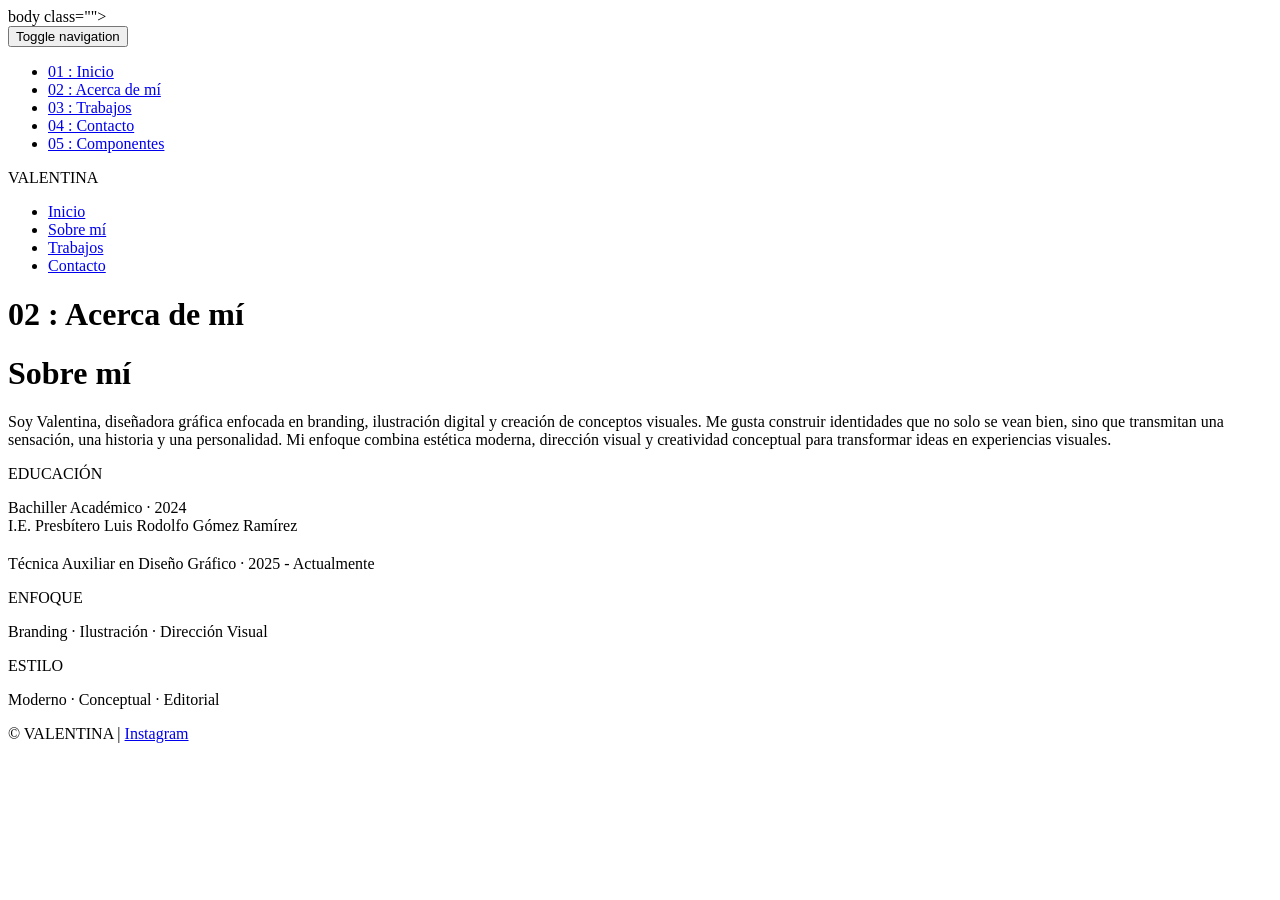
<file: about.html>
<!DOCTYPE html>
<html lang="es">

body class="">
<div id="site-border-left"></div>
<div id="site-border-right"></div>
<div id="site-border-top"></div>
<div id="site-border-bottom"></div>
 <!-- Add your content of header -->
<header>
  <nav class="navbar  navbar-fixed-top navbar-default">
    <div class="container">
        <button type="button" class="navbar-toggle collapsed" data-toggle="collapse" data-target="#navbar-collapse" aria-expanded="false">
          <span class="sr-only">Toggle navigation</span>
          <span class="icon-bar"></span>
          <span class="icon-bar"></span>
          <span class="icon-bar"></span>
        </button>
 
      <div class="collapse navbar-collapse" id="navbar-collapse">
        <ul class="nav navbar-nav ">
          <li><a href="./index.html" title="">01 : Inicio</a></li>
          <li><a href="./about.html" title="">02 : Acerca de mí</a></li>
          <li><a href="./works.html" title="">03 : Trabajos</a></li>
          <li><a href="./contact.html" title="">04 : Contacto</a></li>
          <li><a href="./components.html" title="">05 : Componentes</a></li>
        </ul>
 
 
      </div> 
    </div>
  </nav>
</header>
<nav class="custom-navbar">
 
  <div class="nav-logo">
    VALENTINA
  </div>
 
  <ul class="nav-links">
 
    <li>
      <a href="./index.html">
        Inicio
      </a>
    </li>
 
    <li>
      <a href="./about.html">
        Sobre mí
      </a>
    </li>
 
    <li>
      <a href="./works.html">
        Trabajos
      </a>
    </li>
 
    <li>
      <a href="./contact.html">
        Contacto
      </a>
    </li>
 
 
  </nav>

<div class="section-container">
    <div class="container">
      <div class="row">
        <div class="col-xs-12">
          <div class="section-container-spacer text-center">
            <h1 class="h2">02 : Acerca de mí</h1>
          </div>
          
          <div class="row">
            <div class="col-md-10 col-md-offset-1">
              <h1 class="about-title">Sobre mí</h1>

              <p class="about-text">
                Soy Valentina, diseñadora gráfica enfocada en branding,
                ilustración digital y creación de conceptos visuales.

                Me gusta construir identidades que no solo se vean bien,
                sino que transmitan una sensación, una historia y una personalidad.

                Mi enfoque combina estética moderna, dirección visual
                y creatividad conceptual para transformar ideas en experiencias visuales.
              </p>

              <div class="about-info">
                <div>
                  <span>EDUCACIÓN</span>
                  <p>
                    Bachiller Académico · 2024<br>
                    I.E. Presbítero Luis Rodolfo Gómez Ramírez
                  </p>
                  <p style="margin-top:20px;">
                    Técnica Auxiliar en Diseño Gráfico · 2025 - Actualmente
                  </p>
                </div>

                <div>
                  <span>ENFOQUE</span>
                  <p>Branding · Ilustración · Dirección Visual</p>
                </div>

                <div>
                  <span>ESTILO</span>
                  <p>Moderno · Conceptual · Editorial</p>
                </div>
              </div>
            </div>
          </div>
          
          
       </div>
      </div>
    </div>
  </div>


<footer class="footer-container text-center">
  <div class="container">
    <div class="row">
      <div class="col-xs-12">
        <p>© VALENTINA | <a href="https://www.instagram.com/tina_zapata13/" title="Follow me on Instagram" target="_blank">Instagram</a></p>
      </div>
    </div>
  </div>
</footer>

<script>
style>

@import url('https://fonts.googleapis.com/css2?family=Space+Grotesk:wght@300;400;500;700&display=swap');

*{
  margin:0;
  padding:0;
  box-sizing:border-box;
}

body{
  background:#F5E6D3;
  color:#1B263B;
  font-family:'Space Grotesk', sans-serif;
}

/* =========================
   HERO SECTION
========================= */

.hero-title{
  font-size:clamp(60px, 10vw, 110px);
  font-weight:800;
  letter-spacing:-4px;
  margin-bottom:20px;
  color:#1B263B;
  line-height:0.9;
}

.hero-description{
  font-size:20px;
  max-width:650px;
  line-height:1.7;
  color:#1B263B;
  margin-bottom:35px;
  opacity:0.85;
}

/* =========================
   BOTONES
========================= */

.hero-buttons{
  display:flex;
  gap:20px;
  flex-wrap:wrap;
}

.btn-main{
  background:#FF6B6B;
  color:#F5E6D3;
  padding:14px 30px;
  border-radius:40px;
  text-decoration:none;
  font-weight:600;
  transition:0.3s ease;
}

.btn-main:hover{
  transform:translateY(-4px);
  background:#1B263B;
  box-shadow:0 10px 25px rgba(255, 107, 107, 0.2);
}

.btn-secondary{
  border:2px solid #A78BFA;
  color:#A78BFA;
  padding:14px 30px;
  border-radius:40px;
  text-decoration:none;
  font-weight:600;
  transition:0.3s ease;
}

.btn-secondary:hover{
  background:#A78BFA;
  color:#F5E6D3;
}

/* =========================
   ABOUT SECTION
========================= */

.about-hero{
  min-height:100vh;
  display:flex;
  justify-content:space-between;
  align-items:center;
  padding:120px;
  gap:80px;
  position:relative;
  overflow:hidden;
}

.about-left{
  flex:1;
}

.about-right{
  flex:1;
}

.about-tag{
  font-size:14px;
  letter-spacing:4px;
  color:#FF6B6B;
  margin-bottom:30px;
}

.about-title{
  font-size:90px;
  line-height:0.95;
  font-weight:700;
  letter-spacing:-3px;
  color:#1B263B;
  max-width:700px;
}

.about-description{
  font-size:20px;
  line-height:1.9;
  color:#1B263B;
  margin-bottom:50px;
  max-width:600px;
  opacity:0.8;
}

.about-text{
  font-size:20px;
  line-height:1.9;
  color:#1B263B;
  margin-bottom:50px;
  opacity:0.9;
}

.about-info{
  display:flex;
  flex-direction:column;
  gap:25px;
}

.about-info span{
  font-size:12px;
  letter-spacing:3px;
  color:#FF6B6B;
  font-weight:600;
}

.about-info p{
  font-size:18px;
  margin-top:8px;
  color:#1B263B;
}

.about-info div{
  padding-bottom:30px;
}

/* =========================
   EFECTO GLOW
========================= */

.about-hero::before{
  content:'';
  position:absolute;
  width:500px;
  height:500px;
  background:#A78BFA;
  border-radius:50%;
  filter:blur(140px);
  top:-100px;
  right:-100px;
  opacity:0.15;
}

.about-left,
.about-right{
  position:relative;
  z-index:2;
}

/* =========================
   RESPONSIVE
========================= */

@media(max-width:1000px){

  .about-hero{
    flex-direction:column;
    padding:60px 30px;
    gap:60px;
  }

  .about-title{
    font-size:55px;
  }

  .about-description{
    font-size:18px;
  }

</html>
</file>
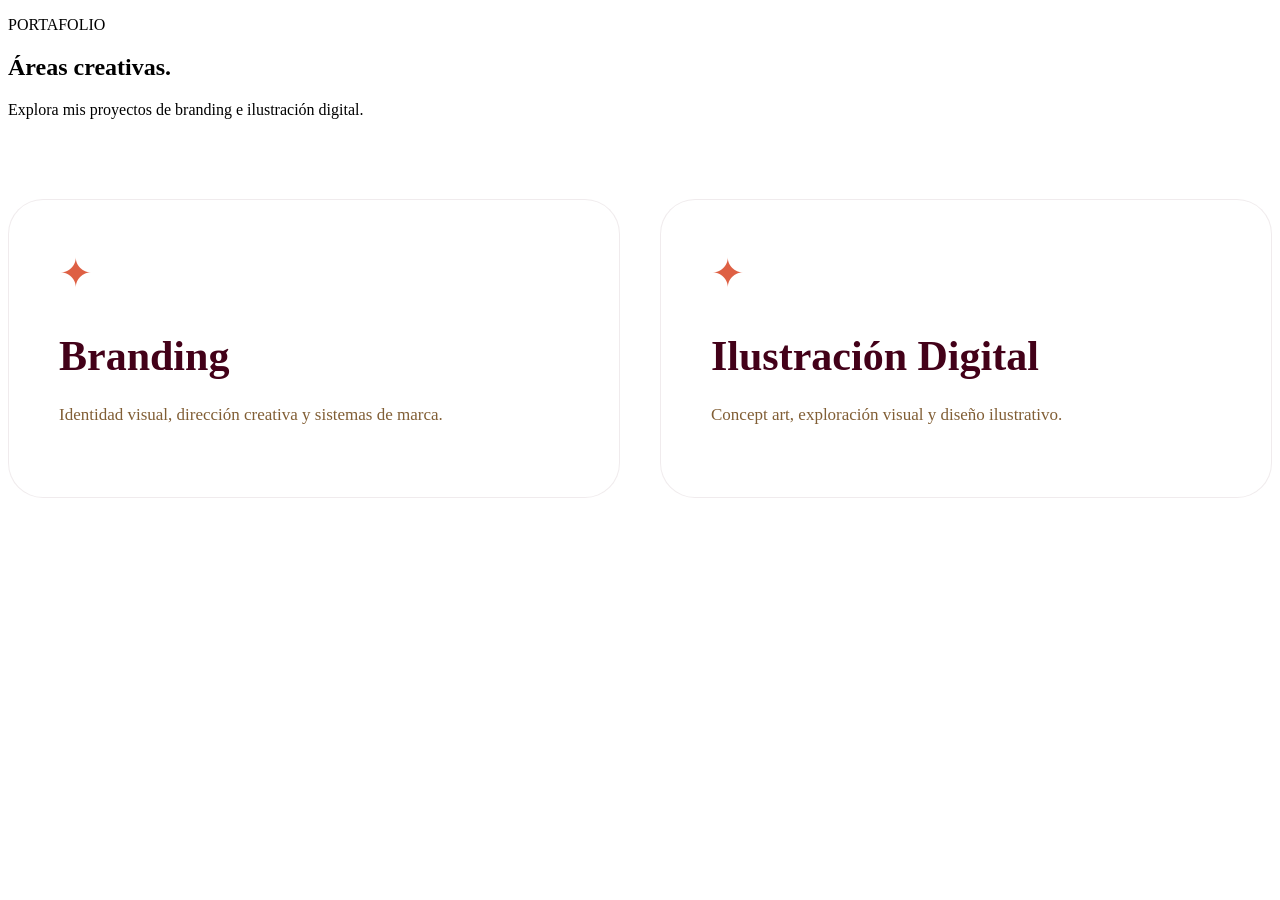
<file: work.html>
<!DOCTYPE html>
<html lang="es">

<head>
  <meta charset="UTF-8">
  <meta content="IE=edge" http-equiv="X-UA-Compatible">
  <meta content="width=device-width,initial-scale=1" name="viewport">
  <meta content="description" name="description">
  <meta name="google" content="notranslate" />
  <meta content="Mashup templates have been developped by Orson.io team" name="author">

  <!-- Disable tap highlight on IE -->
  <meta name="msapplication-tap-highlight" content="no">
  
  <link rel="apple-touch-icon" sizes="180x180" href="./assets/apple-icon-180x180.png">
  <link href="./assets/favicon.ico" rel="icon">

  <title>Página de trabajo</title>  

<link href="./main.3f6952e4.css" rel="stylesheet"></head>

<body><section class="works-section">

  <div class="works-header">

    <p class="works-tag">
      PORTAFOLIO
    </p>

    <h1 class="works-title">
      Áreas
      creativas.
    </h1>

    <p class="works-description">
      Explora mis proyectos de branding
      e ilustración digital.
    </p>

  </div>

  <div class="folders-grid">

    <!-- BRANDING -->

    <a href="./branding.html" class="folder-card">

      <div class="folder-icon">
        ✦
      </div>

      <h2>Branding</h2>

      <p>
        Identidad visual, dirección creativa
        y sistemas de marca.
      </p>

    </a>

    <!-- ILUSTRACIÓN -->

    <a href="./ilustracion.html" class="folder-card">

      <div class="folder-icon">
        ✦
      </div>

      <h2>Ilustración Digital</h2>

      <p>
        Concept art, exploración visual
        y diseño ilustrativo.
      </p>

    </a>

  </div>

</section>
</file>
<file: main.3f6952e4.css>
/* =========================================
   HERO LAYOUT PREMIUM
========================================= */

.hero-layout{
  display:flex;
  align-items:center;
  justify-content:space-between;
  gap:80px;
  min-height:100vh;
}

/* FOTO */

.hero-image-container{
  position:relative;
  width:340px;
  height:340px;
  flex-shrink:0;
}

.hero-image{
  width:100%;
  height:100%;
  object-fit:cover;
  border-radius:50%;
  position:relative;
  z-index:2;
  border:6px solid #FDFBD7;
  box-shadow:0 20px 50px rgba(67,1,25,0.12);
}

.hero-glow{
  position:absolute;
  width:100%;
  height:100%;
  background:#DBD4FE;
  border-radius:50%;
  filter:blur(80px);
  opacity:0.6;
  transform:scale(1.1);
}

/* TEXTO */

.text-content{
  max-width:700px;
}

/* RESPONSIVE */

@media(max-width:1000px){

  .hero-layout{
    flex-direction:column;
    text-align:center;
    justify-content:center;
  }

  .hero-buttons{
    justify-content:center;
  }

  .hero-image-container{
    width:240px;
    height:240px;
  }

}/* =========================================
   FOLDERS
========================================= */

.folders-grid{
  display:grid;
  grid-template-columns:repeat(auto-fit, minmax(350px, 1fr));
  gap:40px;
  margin-top:80px;
}

.folder-card{
  background:rgba(255,255,255,0.4);
  border:1px solid rgba(67,1,25,0.08);
  border-radius:35px;
  padding:50px;
  text-decoration:none;
  transition:0.4s ease;
  backdrop-filter:blur(10px);
}

.folder-card:hover{
  transform:translateY(-10px);
}

.folder-icon{
  font-size:40px;
  color:#DE6044;
  margin-bottom:25px;
}

.folder-card h2{
  font-size:42px;
  color:#430119;
  margin-bottom:20px;
}

.folder-card p{
  color:#815E35;
  line-height:1.8;
  font-size:17px;
}
</file>
